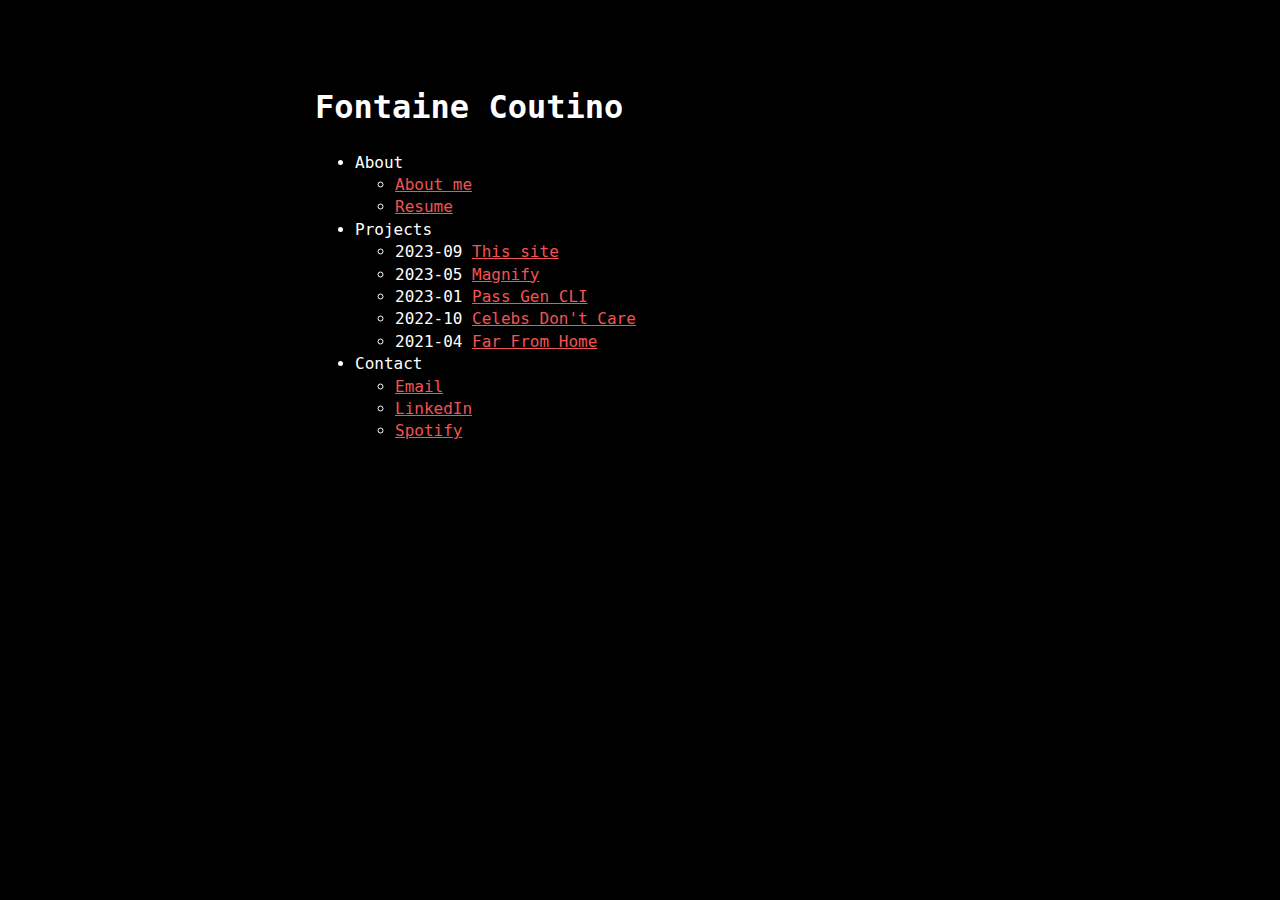
<file: index.html>
<!DOCTYPE html>
<html lang="en">
<head>
    <meta charset="UTF-8">
    <meta name="viewport" content="width=device-width, initial-scale=1.0">
    <link rel="stylesheet" href="assets/css/styles.css">
    <title>Fontaine</title>
</head>
<body>
    <div class="content">
        <header>
            <h1>Fontaine Coutino</h1>
        </header>
        <ul>
            <li>About
                <ul>
                    <li><a href="about.html">About me</a></li>
                    <li><a href="resume.html">Resume</a></li>
                </ul>
            </li>
            <li>Projects
                <ul>
                    <li>2023-09 <a href="https://github.com/fontainecoutino/Site">This site</a></li>
                    <li>2023-05 <a href="https://github.com/fontainecoutino/Magnify">Magnify</a></li>
                    <li>2023-01 <a href="https://github.com/fontainecoutino/PassGen">Pass Gen CLI</a></li>
                    <li>2022-10 <a href="https://github.com/fontainecoutino/CelebsDontCare">Celebs Don't Care</a></li>
                    <li>2021-04 <a href="https://garyli.itch.io/far-from-home">Far From Home</a></li>
                </ul>
            </li>
            <li>Contact
                <ul>
                    <li><a href="mailto:fontaine@coutino.org">Email</a></li>
                    <li><a href="https://www.linkedin.com/in/yourusername/">LinkedIn</a></li>
                    <li><a href="https://open.spotify.com/user/yourusername">Spotify</a></li>
                </ul>
            </li>
        </ul>
    </div>
</body>
</html>
</file>
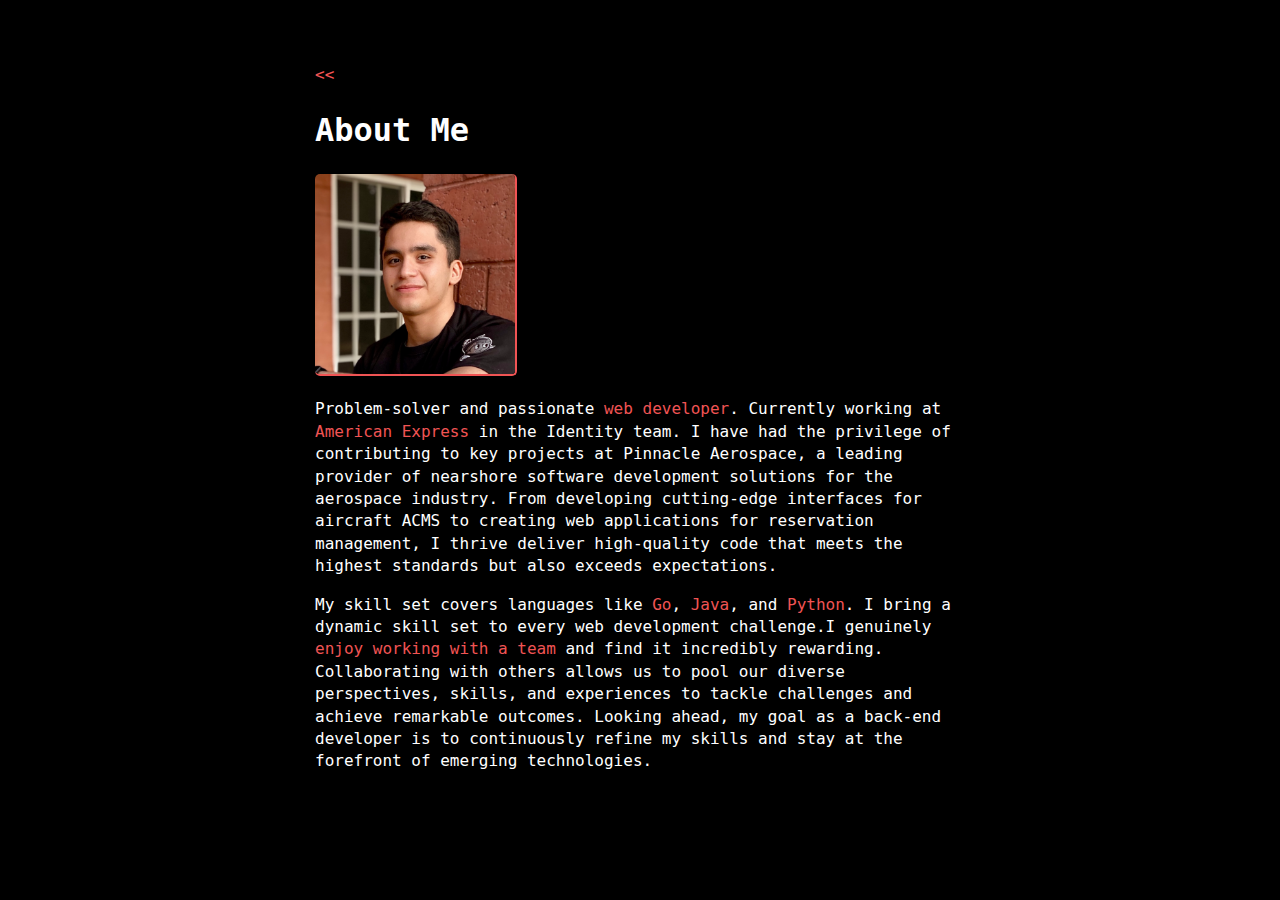
<file: about.html>
<!DOCTYPE html>
<html lang="en">
<head>
    <meta charset="UTF-8">
    <meta name="viewport" content="width=device-width, initial-scale=1.0">
    <link rel="stylesheet" href="assets/css/styles.css">
    <title>About Me</title>
</head>
<body>
    <div class="content">
        <header>
            <a href="index.html" class="back-button"><<</a>
            <h1>About Me</h1>
        </header>
        <section>
            <img src="assets/img/fontaine.png" alt="Fontaine Coutino" id="about-profile">
            <p>
                Problem-solver and passionate <span class="keyword">web developer</span>. 
                Currently working at <span class="keyword">American Express</span> in the 
                Identity team. I have had the privilege
                of contributing to key projects at Pinnacle Aerospace, a leading
                provider of nearshore software development solutions for the aerospace
                industry. From developing cutting-edge interfaces for aircraft ACMS to
                creating web applications for reservation management, I thrive deliver
                high-quality code that meets the highest standards but also exceeds
                expectations.
              </p>
              <p>
                My skill set covers languages like <span class="keyword">Go</span>, 
                <span class="keyword">Java</span>, and <span class="keyword">Python</span>. 
                I bring a dynamic skill set to every web development challenge.I genuinely
                <span class="keyword">enjoy working with a team</span> and find it 
                incredibly rewarding.
                Collaborating with others allows us to pool our diverse perspectives,
                skills, and experiences to tackle challenges and achieve remarkable
                outcomes. Looking ahead, my goal as a back-end developer is to
                continuously refine my skills and stay at the forefront of emerging
                technologies.
              </p>
        </section>
    </div>
</body>
</html>
</file>
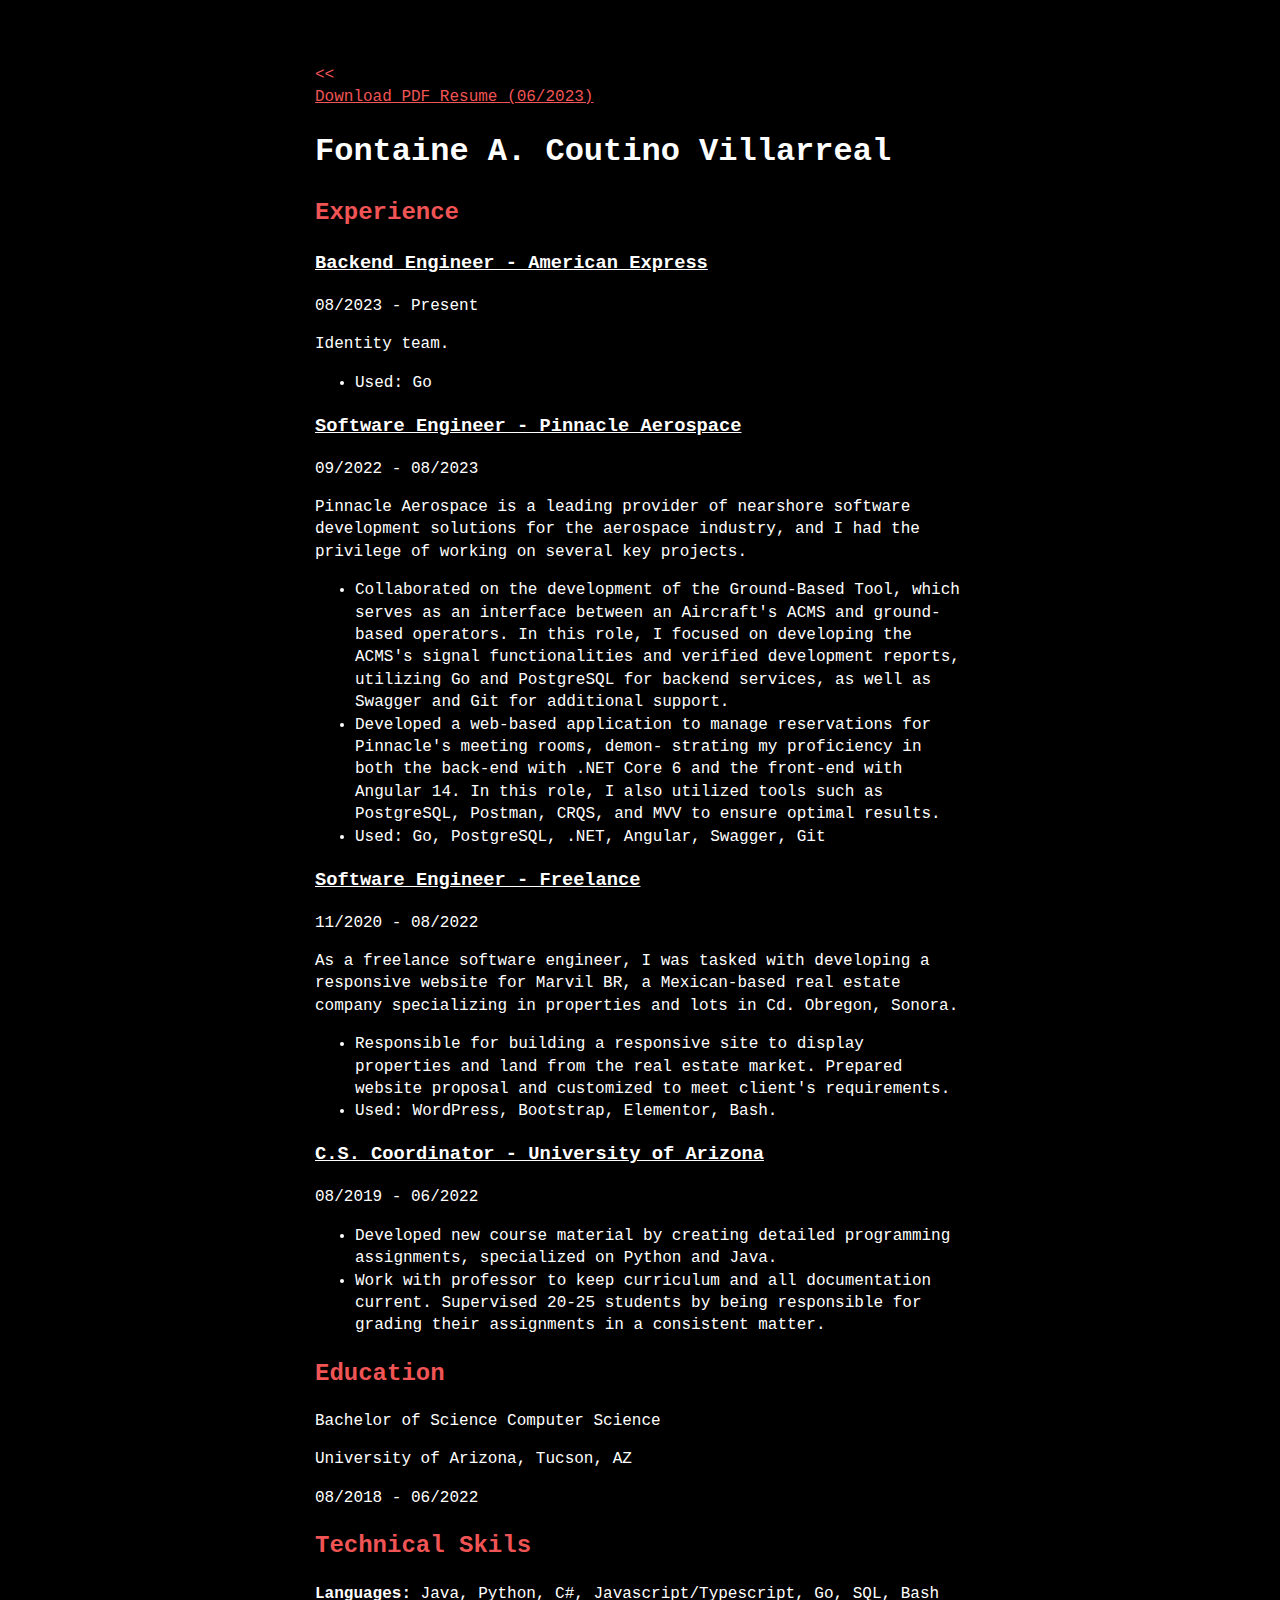
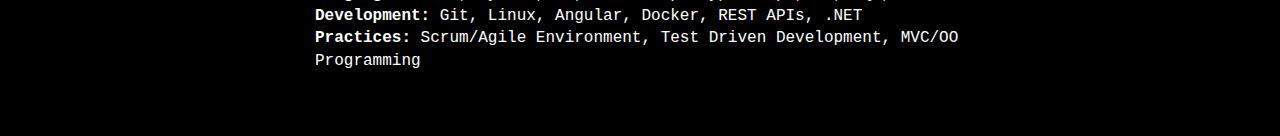
<file: resume.html>
<!DOCTYPE html>
<html lang="en">
<head>
  <meta charset="UTF-8" />
  <meta name="viewport" content="width=device-width, initial-scale=1.0" />
  <link rel="stylesheet" href="assets/css/styles.css" />
  <title>Resume</title>
</head>
<body>
  <div class="content">
    <header>
      <a href="index.html" class="back-button"><<</a><br>
      <a href="assets/resume/FontaineCoutinoResume.pdf" download>Download PDF Resume (06/2023)</a>
      <h1>Fontaine A. Coutino Villarreal</h1>
    </header>
  
    <section>
      <h2>Experience</h2>
      <div id="jobs">
        <div class="job">
            <h3 class="job-title">Backend Engineer - American Express</h3>
            <p><span class="job-date">08/2023 - Present</span></p>
            <div class="job-description">
            <p>
                Identity team.
            </p>
            <ul>
                <li>
                <span>Used: Go</span>
                </li>
            </ul>
            </div>
          </div>
        <div class="job">
            <h3 class="job-title">Software Engineer - Pinnacle Aerospace</h3>
            <p><span class="job-date">09/2022 - 08/2023</span></p>
          <div class="job-description">
            <p>
              Pinnacle Aerospace is a leading provider of nearshore software
              development solutions for the aerospace industry, and I had the
              privilege of working on several key projects.
            </p>
            <ul>
              <li>
                <span>
                  Collaborated on the development of the Ground-Based Tool,
                  which serves as an interface between an Aircraft's ACMS and
                  ground-based operators. In this role, I focused on developing
                  the ACMS's signal functionalities and verified development
                  reports, utilizing Go and PostgreSQL for backend services, as
                  well as Swagger and Git for additional support.
                </span>
              </li>
              <li>
                <span>
                  Developed a web-based application to manage reservations for
                  Pinnacle's meeting rooms, demon- strating my proficiency in
                  both the back-end with .NET Core 6 and the front-end with
                  Angular 14. In this role, I also utilized tools such as
                  PostgreSQL, Postman, CRQS, and MVV to ensure optimal results.
                </span>
              </li>
              <li>
                <span>Used: Go, PostgreSQL, .NET, Angular, Swagger, Git</span>
              </li>
            </ul>
          </div>
        </div>
        <div class="job">
              <h3 class="job-title">Software Engineer - Freelance</h3>
          <p><span class="job-date">11/2020 - 08/2022</span></p>
          <div class="job-description">
            <p>
              As a freelance software engineer, I was tasked with developing a
              responsive website for Marvil BR, a Mexican-based real estate
              company specializing in properties and lots in Cd. Obregon,
              Sonora.
            </p>
            <ul>
              <li>
                <span>
                  Responsible for building a responsive site to display
                  properties and land from the real estate market. Prepared
                  website proposal and customized to meet client's requirements.
                </span>
              </li>
              <li><span>Used: WordPress, Bootstrap, Elementor, Bash.</span></li>
            </ul>
          </div>
        </div>
        <div class="job">
            <h3 class="job-title">C.S. Coordinator - University of Arizona</h3>
            <p><span class="job-date">08/2019 - 06/2022</span></p>
          <div class="job-description" style="margin-bottom: 0">
            <ul>
              <li>
                <span>
                  Developed new course material by creating detailed programming
                  assignments, specialized on Python and Java.
                </span>
              </li>
              <li>
                <span>
                  Work with professor to keep curriculum and all documentation
                  current. Supervised 20-25 students by being responsible for
                  grading their assignments in a consistent matter.
                </span>
              </li>
            </ul>
          </div>
        </div>
      </div>
    </section>
  
    <section>
      <h2>Education</h2>
      <div id="education-section">
        <p id="education-degree">Bachelor of Science Computer Science</p>
        <p id="education-place">University of Arizona, Tucson, AZ</p>
        <p><span id="education-date">08/2018 - 06/2022</span></p>
      </div>
    </section>
  
    <section>
      <h2>Technical Skils</h2>
      <div>
        <b>Languages:</b> Java, Python, C#, Javascript/Typescript, Go, SQL,
        Bash
      </div>
      <div>
        <b>Development:</b> Git, Linux, Angular, Docker, REST APIs, .NET
      </div>
      <div>
        <b>Practices:</b> Scrum/Agile Environment, Test Driven Development,
        MVC/OO Programming
      </div>
    </section>
  </div>

</body>
</html>
</file>
<file: assets/css/styles.css>
/* SPACING */
body {
    background-color: black;
    color: white;

    font-family: monospace;
    font-size: 16px;
    line-height: 1.4;

    margin: 0;
    min-height: 100%;

    overflow-wrap: break-word;
}

.content {
    max-width: 650px;
    margin: 0 auto;
    padding: 4rem 2rem;
}

/* Text */
a:link, a:visited {
    color: #F05454;
}

.keyword {
    color: #F05454;
}

.back-button {
    background-color: black;
    border: none;
    font-size: 16px;
    color: #F05454;
    text-decoration: none;
}

h2 {
    color: #F05454;
}

h3 {
    text-decoration: underline;
}

/* About */
#about-profile {
    border-radius: 5px;
    width: 200px;

    border-right: 2px #F05454 solid;
    border-bottom: 2px #F05454 solid;
}

/* Resume */
</file>
